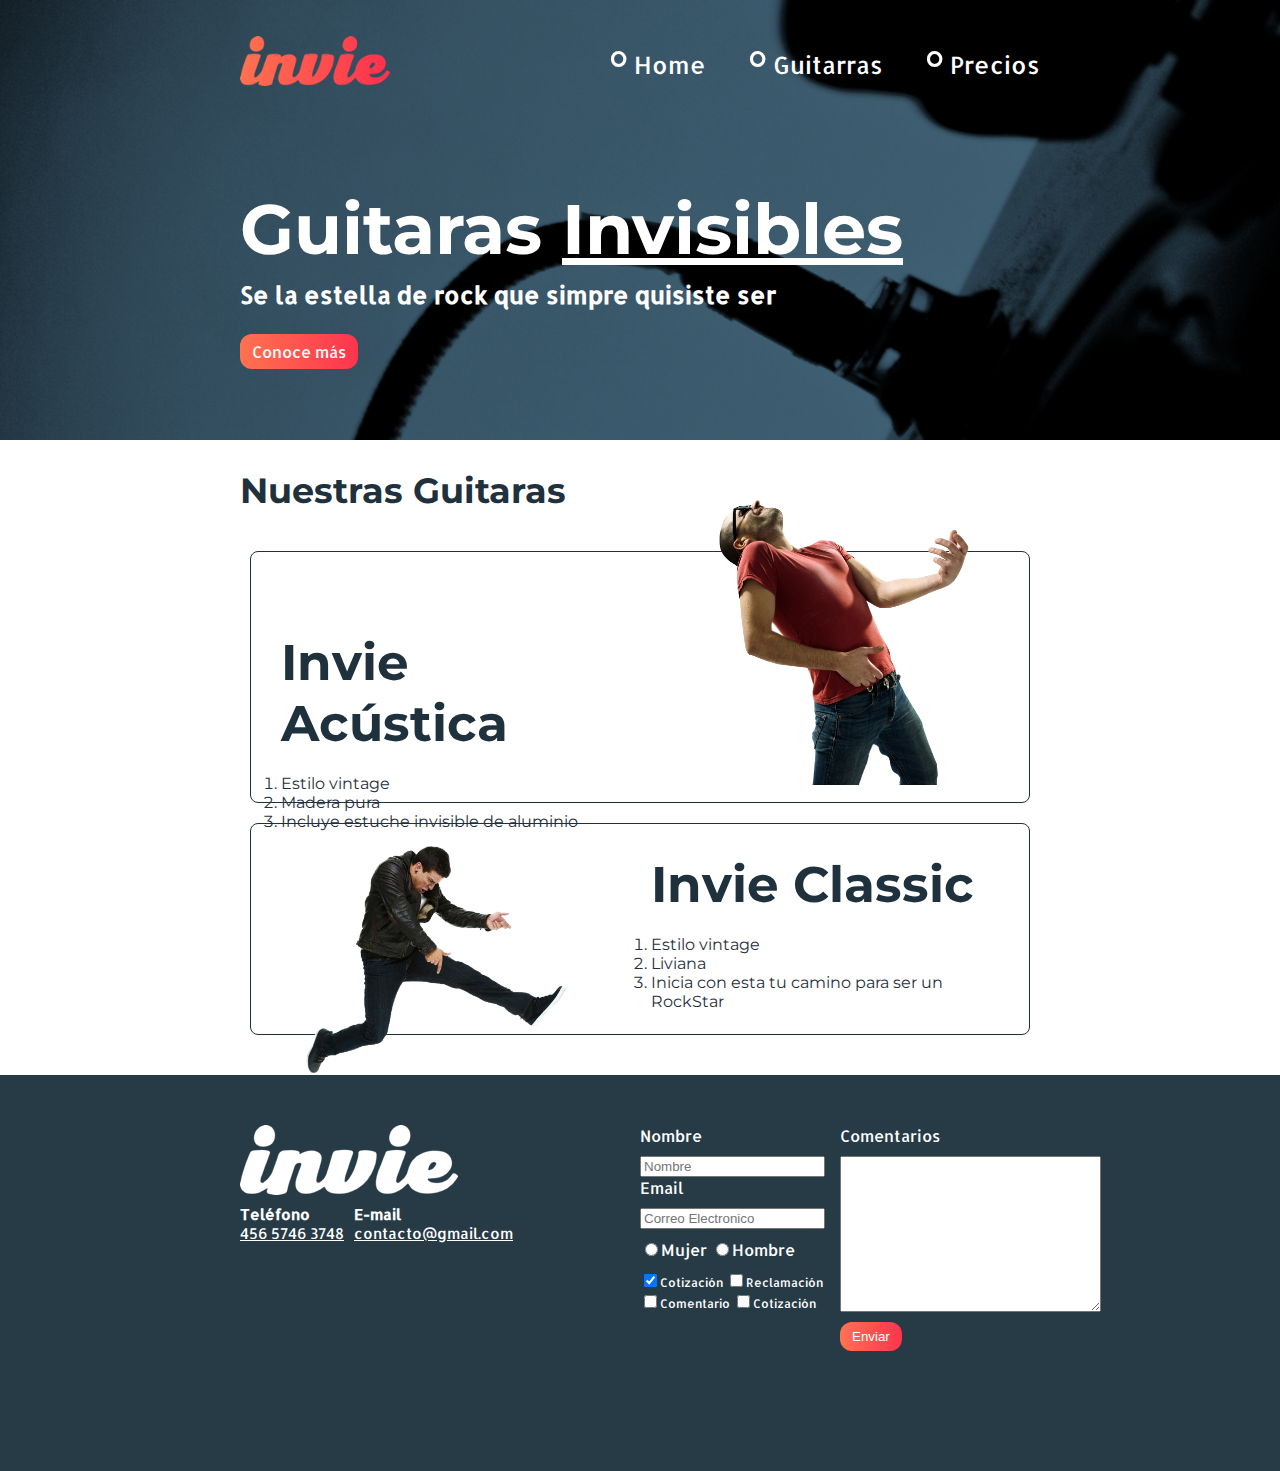
<file: index.html>
<!DOCTYPE html>
<html lang="en">
<head>
    <meta charset="UTF-8">
    <meta name="viewport" content="width=device-width, initial-scale=1.0">
    <meta http-equiv="X-UA-Compatible" content="ie=edge">
    <title>Invi tus mejores Guitarras!!!!</title>
    <link href="https://fonts.googleapis.com/css?family=Montserrat" rel="stylesheet">
    <link href="https://fonts.googleapis.com/css?family=Allerta" rel="stylesheet">
    <link rel="stylesheet" href="./css/invie.css">
</head>
<body>
    <section id="portada" class="portada background">
        <header id="header" class="header contenedor">
            <figure class="logotipo">
                <img src="./img/invie.png" alt="Invie Logotipo" width="150" height="50">
            </figure>
            <nav class="menu">
                <ul>
                    <li><a href="index.html">Home</a></li>
                    <li><a href="index.html#guitarras">Guitarras</a></li>
                    <li><a href="precios.html">Precios</a></li>
                </ul>
            </nav>
        </header>
        <div class="contenedor">
            <h1 class="titulo">Guitaras <span>Invi</spa>sibles</h1>
            <h3 class="title-a">Se la estella de rock que simpre quisiste ser</h3>
            <a class="button">Conoce más</a>
        </div>
    </section>
    <section class="guitarras contenedor">
        <h2>Nuestras Guitaras</h2>
        <article class="guitarra a">
            <img class="right" src="./img/invie-acustica.png" alt="Guitara Invie Classic" width="350">
            <div class="contenedor-guitarra-a">
                <h3 class="title-b">Invie Acústica</h3>
                <ol>
                    <li>Estilo vintage</li>
                    <li>Madera pura</li>
                    <li>Incluye estuche invisible de aluminio</li>
                </ol>
            </div>
        </article>
        <article class="guitarra b">
            <img class="left" src="./img/invie-classic.png" alt="Guitarra Invie Acustica" width="350">
            <div class="contenedor-guitarra-b">
                <h3 class="title-b">Invie Classic</h3>
                <ol>
                    <li>Estilo vintage</li>
                    <li>Liviana</li>
                    <li>Inicia con esta tu camino para ser un RockStar</li>
                </ol>
            </div>
        </article>
    </section>

    <footer class="footer">
        <div class="contenedor">
            <div class="contacto">
                    <img src="./img/invie-white.png" alt="Logotipo Blanco">
                    <a href="tel:+5145657463748"><strong>Teléfono</strong><span>456 5746 3748</span></a>
                    <a href="mailto:contacto@gmail.com"><strong>E-mail</strong><span>contacto@gmail.com</span></a>
            </div>
            <form action="" class="formulario">
                <div class="col1">
                    <label for="nombre">Nombre</label>
                    <input type="text" id="nombre" name="nombre" required placeholder="Nombre">
                    <label for="email">Email</label>
                    <input type="email" id="email" name="nombre" required placeholder="Correo Electronico">
                    <div class="sexo">
                        <label for="mujer">
                            <input type="radio" id="mujer" name="sexo" value="mujer">Mujer
                        </label>
                        <label for="hombre">
                                <input type="radio" id="hombre" name="sexo" value="hombre">Hombre
                        </label>
                    </div>
                    <div class="intereses">
                        <label for="cotizacion">
                            <input type="checkbox" id="cotizacion" checked name="intereses" value="contizacion">Cotización
                        </label>
                        <label for="reclamos">
                                <input type="checkbox" id="reclamos" name="intereses" value="reclamos">Reclamación
                        </label>
                        <label for="comentarios">
                                <input type="checkbox" id="comentarios" name="intereses" value="comentarios">Comentario
                        </label>
                        <label for="otros">
                                <input type="checkbox" id="otros" name="intereses" value="otros">Cotización
                        </label>
                    </div>
                </div>
                <div class="col2">
                    <label for="comentarios">Comentarios</label>
                    <textarea name="comentarios" id="comentarios" cols="30" rows="10">
                    </textarea>
                    <input type="submit" class="button" value="Enviar">
                </div>
            </form>
        </div>
    </footer>
    
</body>
</html>
</file>
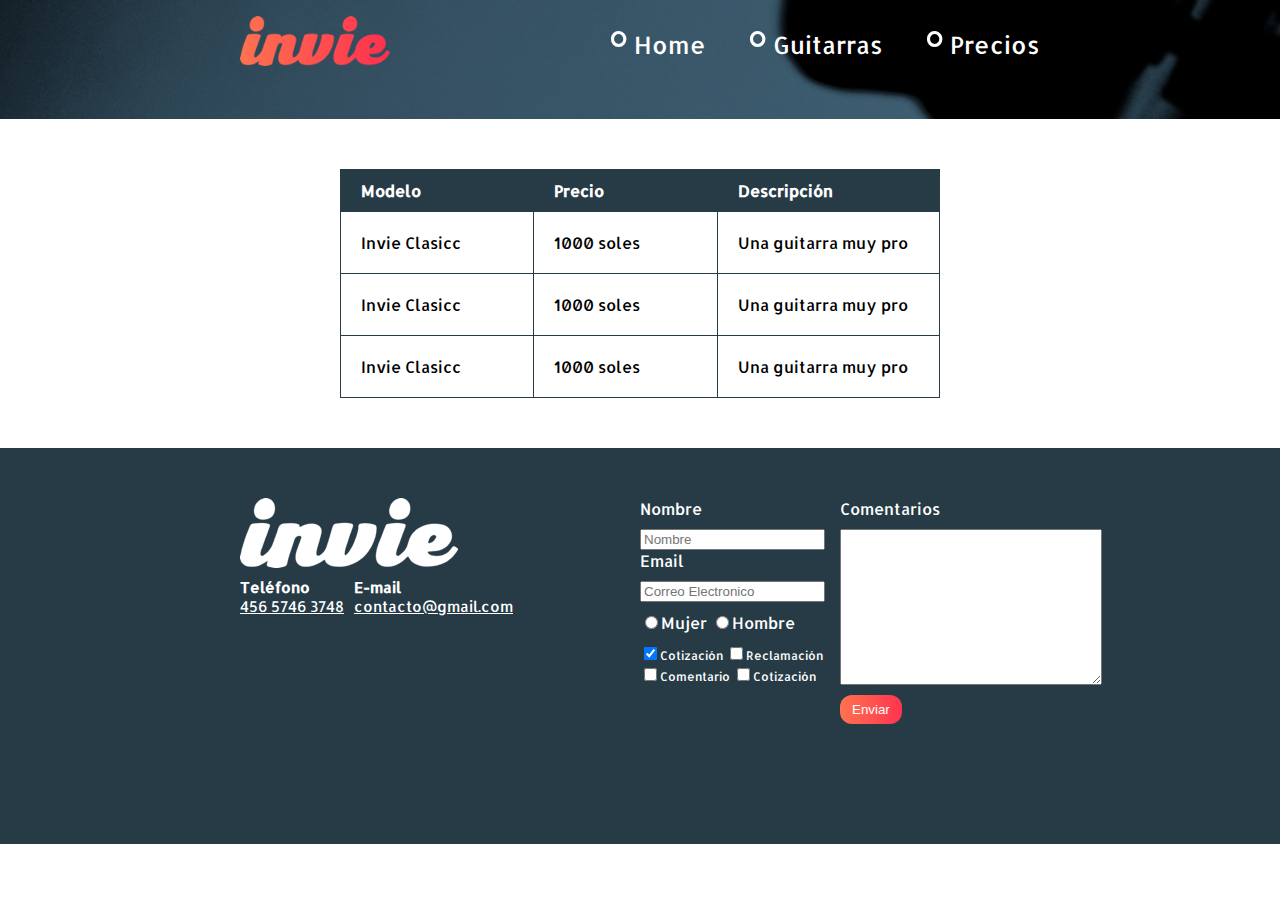
<file: precios.html>
<!DOCTYPE html>
<html lang="en">
<head>
    <meta charset="UTF-8">
    <meta name="viewport" content="width=device-width, initial-scale=1.0">
    <meta http-equiv="X-UA-Compatible" content="ie=edge">
    <title>Precios de tus mejores Guitarras!!!!!</title>
    <link href="https://fonts.googleapis.com/css?family=Montserrat" rel="stylesheet">
    <link href="https://fonts.googleapis.com/css?family=Allerta" rel="stylesheet">
    <link rel="stylesheet" href="./css/invie.css">
</head>
<body>
    <div class="background">
        <header id="header" class="header contenedor">
            <figure class="logotipo">
                    <img src="./img/invie.png" alt="Invie Logotipo" width="150" height="50">
            </figure>
            <nav class="menu">
                <ul>
                    <li><a href="index.html">Home</a></li>
                    <li><a href="index.html#guitarras">Guitarras</a></li>
                    <li><a href="precios.html">Precios</a></li>
                </ul>
            </nav>
        </header>
    </div>

    <table>
        <thead>
            <tr>
                <th>Modelo</th>
                <th>Precio</th>
                <th>Descripción</th>
            </tr>
        </thead>
        <tbody>
            <tr>
                <td>Invie Clasicc</td>
                <td>1000 soles</td>
                <td>Una guitarra muy pro</td>
            </tr>
            <tr>
                <td>Invie Clasicc</td>
                <td>1000 soles</td>
                <td>Una guitarra muy pro</td>
            </tr>
            <tr>
                <td>Invie Clasicc</td>
                <td>1000 soles</td>
                <td>Una guitarra muy pro</td>
            </tr>
        </tbody>
    </table>
    
    <footer class="footer">
        <div class="contenedor">
            <div class="contacto">
                    <img src="./img/invie-white.png" alt="Logotipo Blanco">
                    <a href="tel:+5145657463748"><strong>Teléfono</strong><span>456 5746 3748</span></a>
                    <a href="mailto:contacto@gmail.com"><strong>E-mail</strong><span>contacto@gmail.com</span></a>
            </div>
            <form action="" class="formulario">
                <div class="col1">
                    <label for="nombre">Nombre</label>
                    <input type="text" id="nombre" name="nombre" required placeholder="Nombre">
                    <label for="email">Email</label>
                    <input type="email" id="email" name="nombre" required placeholder="Correo Electronico">
                    <div class="sexo">
                        <label for="mujer">
                            <input type="radio" id="mujer" name="sexo" value="mujer">Mujer
                        </label>
                        <label for="hombre">
                                <input type="radio" id="hombre" name="sexo" value="hombre">Hombre
                        </label>
                    </div>
                    <div class="intereses">
                        <label for="cotizacion">
                            <input type="checkbox" id="cotizacion" checked name="intereses" value="contizacion">Cotización
                        </label>
                        <label for="reclamos">
                                <input type="checkbox" id="reclamos" name="intereses" value="reclamos">Reclamación
                        </label>
                        <label for="comentarios">
                                <input type="checkbox" id="comentarios" name="intereses" value="comentarios">Comentario
                        </label>
                        <label for="otros">
                                <input type="checkbox" id="otros" name="intereses" value="otros">Cotización
                        </label>
                    </div>
                </div>
                <div class="col2">
                    <label for="comentarios">Comentarios</label>
                    <textarea name="comentarios" id="comentarios" cols="30" rows="10">
                    </textarea>
                    <input type="submit" class="button" value="Enviar">
                </div>
            </form>
        </div>
    </footer>
    
</body>
</html>
</file>
<file: css/invie.css>
body{
    font-family: 'Allerta', sans-serif;
    margin: 0;
}

header{
    position: relative;
    height: 119px;;
}

.menu{
    font-size: 24px;
    display: inline-block;
    position: absolute;
    right: 0;
}

.background{
    background-image: url("../img/background.png");
    background-size: cover;
}
.menu a{
    color: white;
    text-decoration: none;
}

.menu li:before{
    content: '∘';
    font-size: 50px;
    line-height: 20px;
    color: white;
}
.logotipo{
    display: inline-block;
    margin-left: 0;
}

.menu li{
    display: inline-block;
    margin-left: 30px;
}
.titulo{
    font-size: 70px;
    font-family: 'Montserrat', sans-serif;
    margin-bottom: 30px;
    margin-top: 70px;
    line-height: 40px;
}

.title-a{
    font-size: 24px;
    margin-top: 0;
}

.button{
    margin-bottom: 70px;
    border: none;
    border-radius: 12px;
    background: #fd324e;
    background: linear-gradient(to left, #fe344e, #ff7250);
    padding: 7px 12px;
    color: white;
    cursor: pointer;
    text-decoration: none;
}

.title-b{
    font-size: 50px;
    margin-bottom: 20px;
}

.guitarras{
    font-family: 'Montserrat', sans-serif;
    color: #1F313c;
    margin-bottom: 30px !important;
}

.guitarras h2{
    font-family: 'Montserrat', sans-serif;
    font-size: 35px;
}

.guitarra{
    padding: 10px;
    margin: 10px;
    /* overflow: hidden; */
    border: solid 1px #1F313c;
    border-radius: 8px;
    height: 230px;
}
.guitarra.b{
    height: 190px;
}

.guitarra ol{
    padding: 0;
}

.contenedor-guitarra-a{
    padding: 20px;
    margin-right: 370px;
}

.contenedor-guitarra-b{
    padding: 20px;
    margin-left: 370px;
    position: relative;
    bottom: 50px;
}

.right{ 
    float: right;
    position: relative;
    top: -127px;
}


.left{ 
    float: left;
    position: relative;
}
.portada{
    color: white;
    padding: 20px;
    height: 400px;
}


.contenedor{
    width: 800px;
    margin: auto;
    display: flex;
    flex-direction: column;
    align-items: flex-start;
}

.contenedor span{
    text-decoration: underline;
}

.footer{
    background: #273b47;
    padding: 50px 10px;
}

.contacto{
    display: flex;
    width: 300px;
    flex-wrap: wrap;
    align-items: center;
    align-content: right;
}

.contacto img{
    display: block;
}

.contacto strong{
    display: block;
}

.contacto a{
    color: white;
    text-decoration: none;
    margin: 10px 10px 10px 0;
    font-size: 15px;
}

footer .contenedor{
    display: flex;
    flex-direction: row;
    justify-content: space-between;
}

.formulario{
    display: flex;
    width: 400px;
}

.formulario label, .sexo, .intereses{
    margin-bottom: 10px;
}

.sexo{
    margin-top: 10px;
}

.col1, .col2{
    display: flex;
    flex-direction: column;
    color: white;
}

.col1{
    margin-right: 15px; 
}

.col2{
    align-items: flex-start;
}

.col2 .button{
    margin-top: 10px;
}

.intereses label{
    font-size: 12px;
}

table{
    width: 100%;
}

th{
    background: #273b47;
    color: white;
    padding: 10px 20px;
    text-align: left;
}

td{
    padding: 20px;
}

table, td, th{
    border: 1px solid #273b47;
    border-collapse: collapse;
    width: 600px;
    margin: 50px auto;
}

input, textarea {
    outline: 0;
}

input:focus, textarea:focus{
    background: lightgray;
}
</file>
